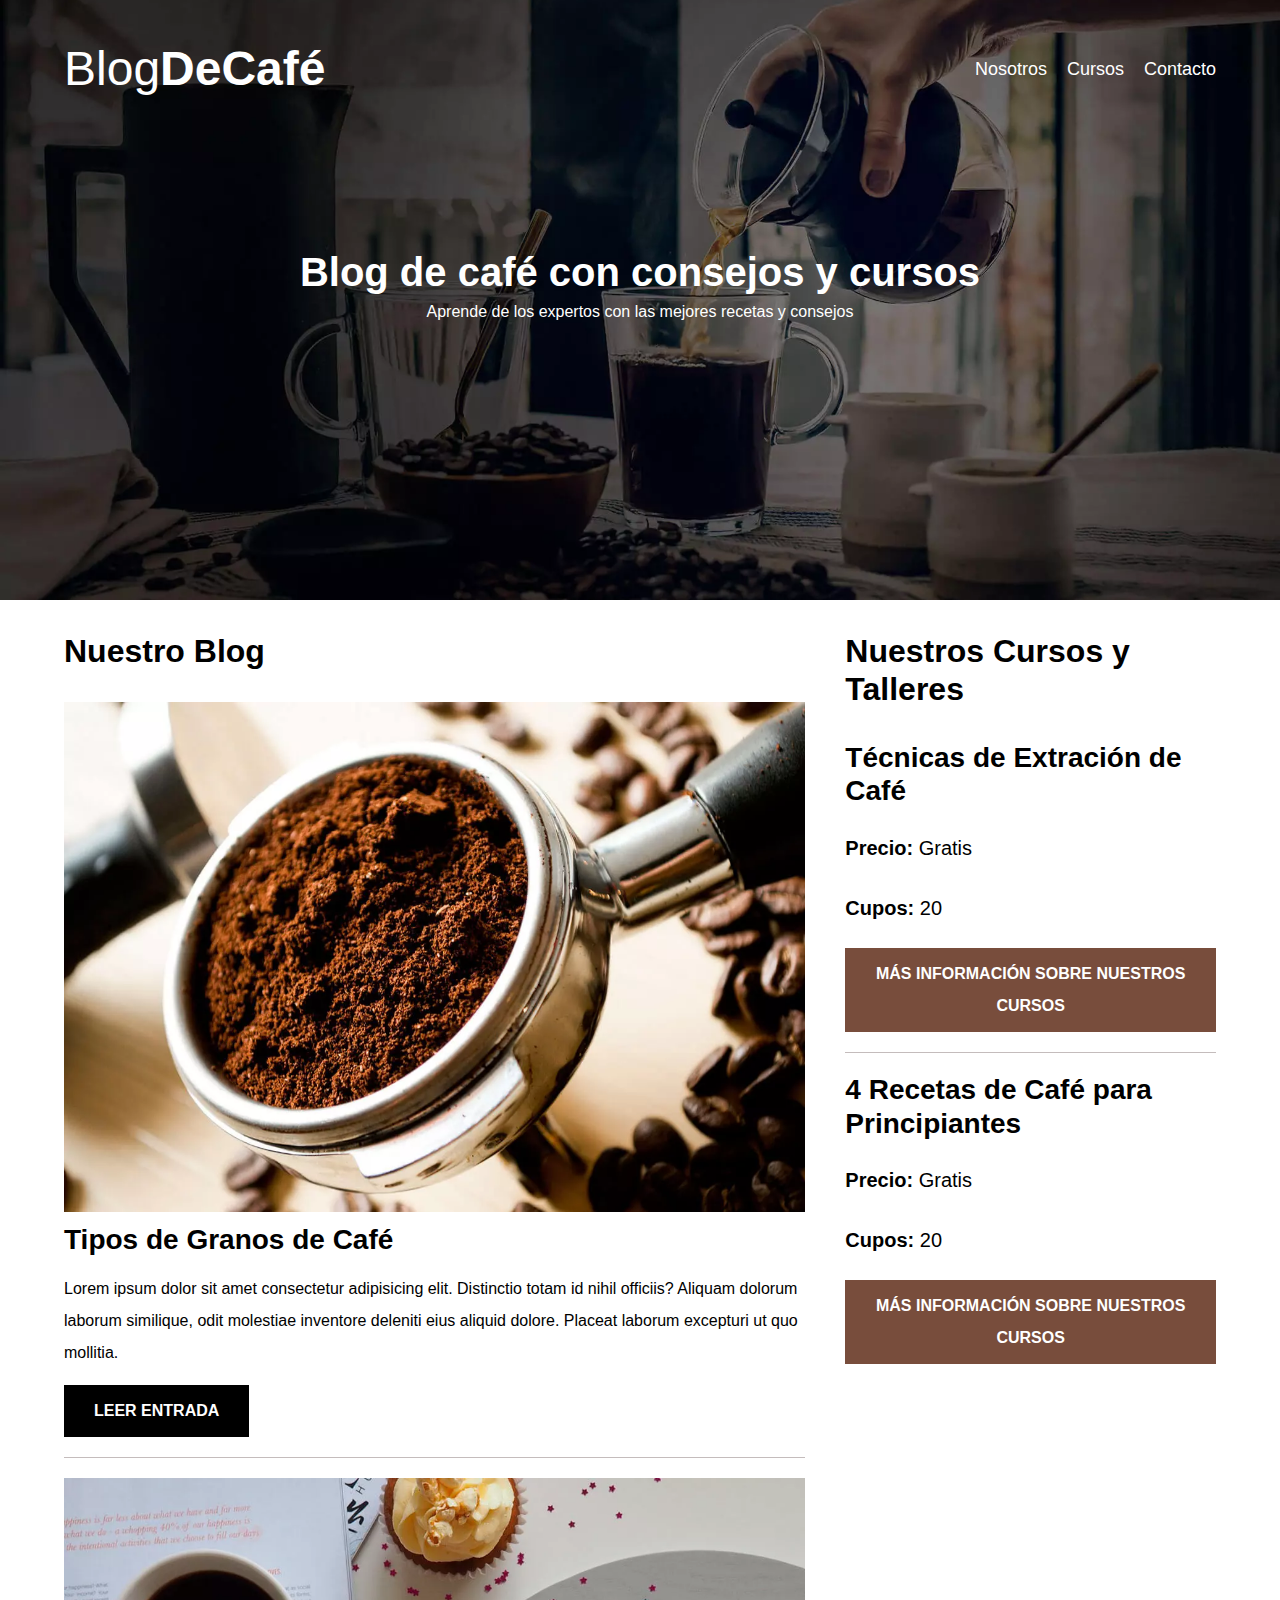
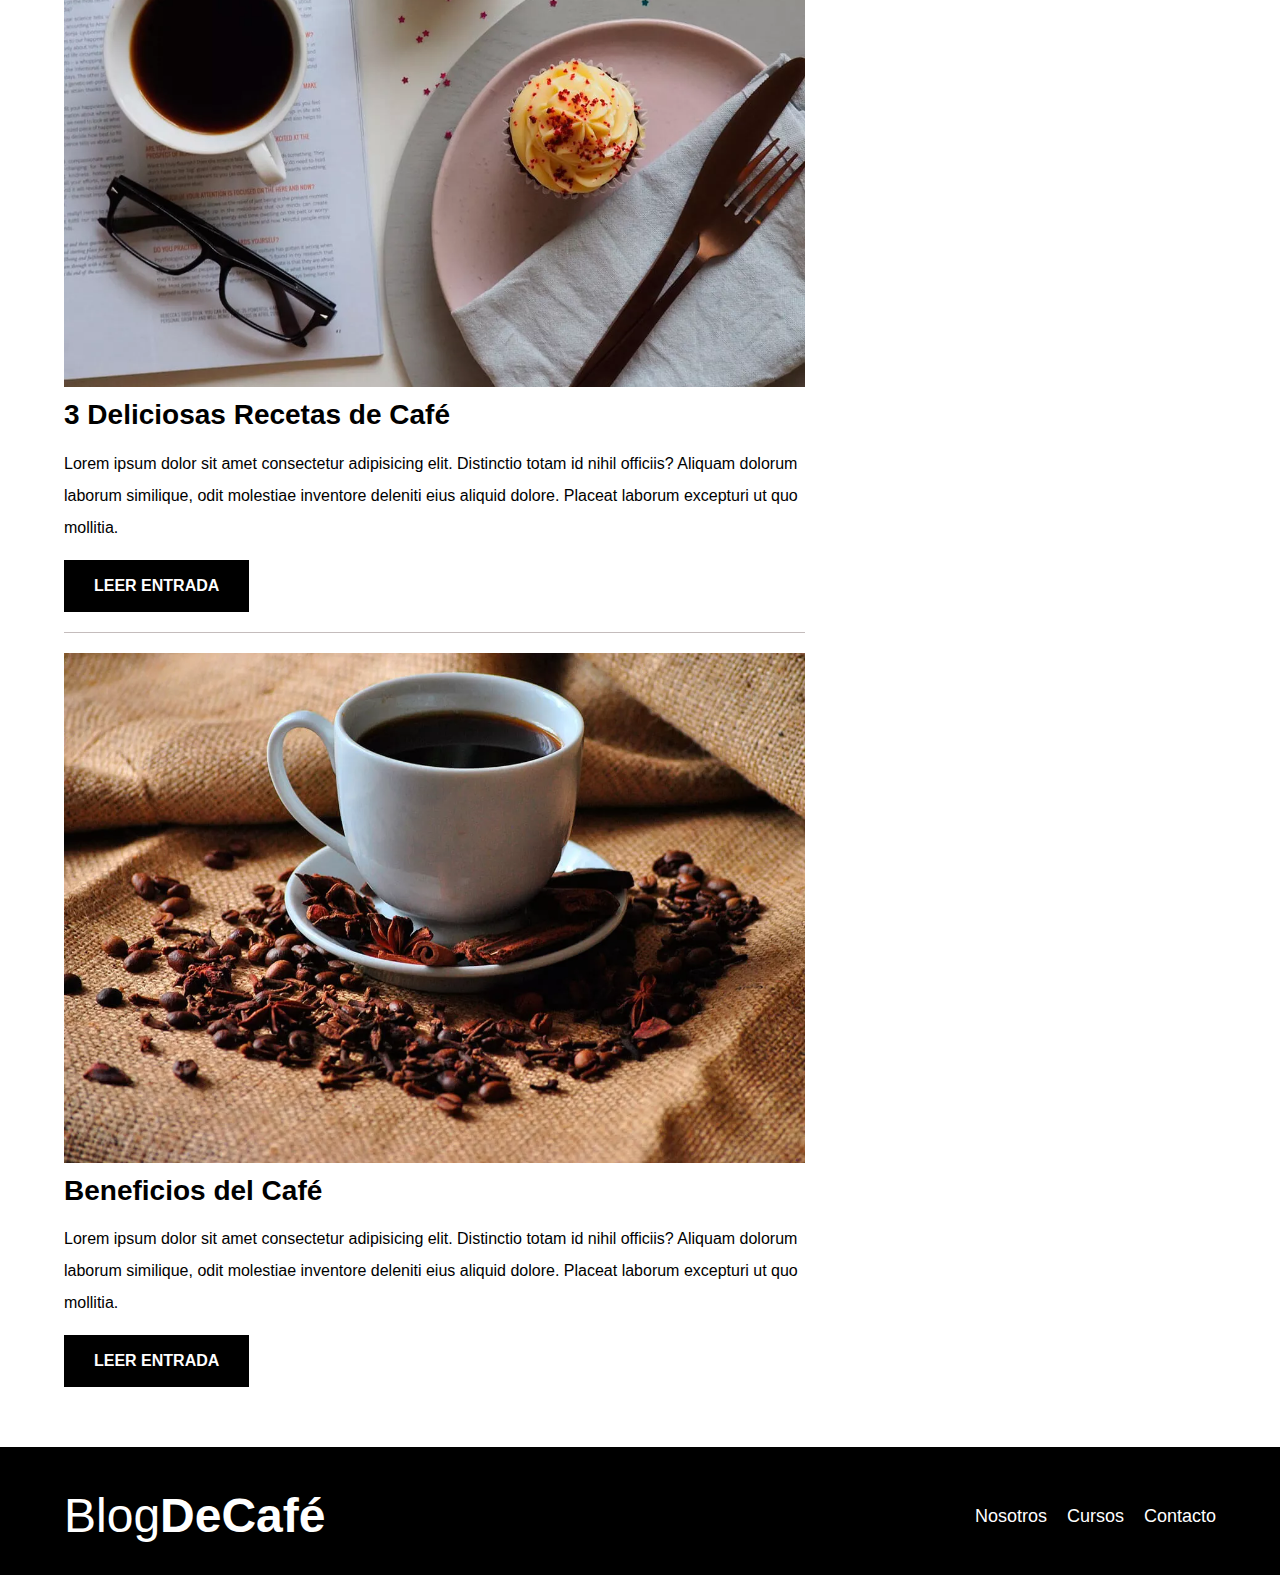
<file: index.html>
<!DOCTYPE html>
<html lang="en">
<head>
    <meta charset="UTF-8">
    <meta http-equiv="X-UA-Compatible" content="IE=edge">
    <meta name="viewport" content="width=device-width, initial-scale=1.0">
    <title>BlogDeCafé</title>
    <meta name="description" content="Página web de blog de café">

    <!-- Prefetch -->
    <link rel="Prefetch" href="nosotros.html" as="document">

    <!-- preload -->

    <link rel="preload" href="css/normalize.css" as="style">
    <link rel="stylesheet" href="css/normalize.css">

    <link rel="preload" href="https://fonts.googleapis.com/css2?family=Open+Sans&family=PT+Sans:wght@400;700&display=swap" 
    crossorigin="crossorigin" as="font">

    <link rel="preload" href="css/style.css">
    <link rel="stylesheet" href="css/style.css">

</head>
<body>
    <header class="header">

        <div class="contenedor">
            <div class="barra">
                <a class="logo" href="index.html">
                    <h1 class="logo__nombre no-margin centrar-texto">Blog<span class="logo__bold">DeCafé</span></h1>
                </a>
            

                <nav class="navegacion">
                    <a href="nosotros.html" class="navegacion__enlace">Nosotros</a>
                    <a href="cursos.html" class="navegacion__enlace">Cursos</a>
                    <a href="contacto.html" class="navegacion__enlace">Contacto</a>
                </nav>
            </div>
        </div>

        <div class="header__texto">
            <h2 class="no-margin">Blog de café con consejos y cursos</h2>
            <p class="no-margin">Aprende de los expertos con las mejores recetas y consejos</p>
        </div>
    </header>

    <div class="contenedor contenido-principal">
        <main class="blog">
            <h3>Nuestro Blog</h3>

            <article class="entrada">
                <div class="entrada__imagen">
                    <picture>
                        <source srcset="img/blog1.webp" type="image/webp">
                        <img loading="lazy" src="img/blog1.jpg" alt="Imagen blog" loading="lazy">
                    </picture>
                </div>

                <div class="entrada__contenido">
                    <h4 class="no-margin">Tipos de Granos de Café</h4>
                    <p>
                       Lorem ipsum dolor sit amet consectetur adipisicing elit. 
                       Distinctio totam id nihil officiis? Aliquam dolorum laborum similique, odit molestiae inventore deleniti eius aliquid dolore.
                       Placeat laborum excepturi ut quo mollitia.
                    </p>
                    <a href="entrada.html" class="boton boton--primario">Leer Entrada</a>

                </div>
            </article> <!-- Fin de blog 1 -->

            <article class="entrada">
                <div class="entrada__imagen">
                    <picture>
                        <source loading="lazy" srcset="img/blog2.webp" type="image/webp">
                        <img src="img/blog2.jpg" alt="Imagen blog" loading="lazy">
                    </picture>
                </div>

                <div class="entrada__contenido">
                    <h4 class="no-margin">3 Deliciosas Recetas de Café</h4>
                    <p>
                       Lorem ipsum dolor sit amet consectetur adipisicing elit. 
                       Distinctio totam id nihil officiis? Aliquam dolorum laborum similique, odit molestiae inventore deleniti eius aliquid dolore.
                       Placeat laborum excepturi ut quo mollitia.
                    </p>
                    <a href="entrada.html" class="boton boton--primario">Leer Entrada</a>

                </div>
           </article>  <!-- Fin de blog 2-->

            <article class="entrada">
                <div class="entrada__imagen">
                    <picture>
                        <source loading="lazy" srcset="img/blog3.webp" type="image/webp">
                        <img src="img/blog3.jpg" alt="Imagen blog" loading="lazy">
                    </picture>
                </div>

                <div class="entrada__contenido">
                    <h4 class="no-margin">Beneficios del Café</h4>
                    <p>
                       Lorem ipsum dolor sit amet consectetur adipisicing elit. 
                       Distinctio totam id nihil officiis? Aliquam dolorum laborum similique, odit molestiae inventore deleniti eius aliquid dolore.
                       Placeat laborum excepturi ut quo mollitia.
                    </p>
                    <a href="entrada.html" class="boton boton--primario">Leer Entrada</a>

                </div>
            </article> <!-- Fin de blog 3 -->
        </main>

        <aside class="sidebar">
            <h3>Nuestros Cursos y Talleres</h3>

            <ul class="cursos no-padding">
                <li class="widget-cursos">
                    <h4 class="no-margin">Técnicas de Extración de Café</h4>
                    <p class="widget-cursos__label">Precio:
                        <span class="widget-cursos__info">Gratis</span>
                    </p>

                    <p class="widget-cursos__label">Cupos:
                        <span class="widget-cursos__info">20</span>
                    </p>
                    <a href="entrada.html" class="boton boton--secundario">Más información sobre Nuestros Cursos</a>
                </li>

                <li class="widget-cursos">
                    <h4 class="no-margin">4 Recetas de Café para Principiantes</h4>
                    <p class="widget-cursos__label">Precio:
                        <span class="widget-cursos__info">Gratis</span>
                    </p>
                    
                    <p class="widget-cursos__label">Cupos:
                        <span class="widget-cursos__info">20</span>
                    </p>
                    <a href="entrada.html" class="boton boton--secundario">Más información sobre Nuestros Cursos</a>
                </li>
            </ul>
        </aside>
    </div>

    <footer class="footer">
        <div class="contenedor">
            <div class="barra">
                <a class="logo" href="index.html">
                    <h1 class="logo__nombre no-margin centrar-texto">Blog<span class="logo__bold">DeCafé</span></h1>
                </a>
            

                <nav class="navegacion">
                    <a href="nosotros.html" class="navegacion__enlace">Nosotros</a>
                    <a href="cursos.html" class="navegacion__enlace">Cursos</a>
                    <a href="contacto.html" class="navegacion__enlace">Contacto</a>
                </nav>
            </div>
        </div>
    </footer>

    <script src="js/modernizr.js"></script>
    
</body>
</html>
</file>
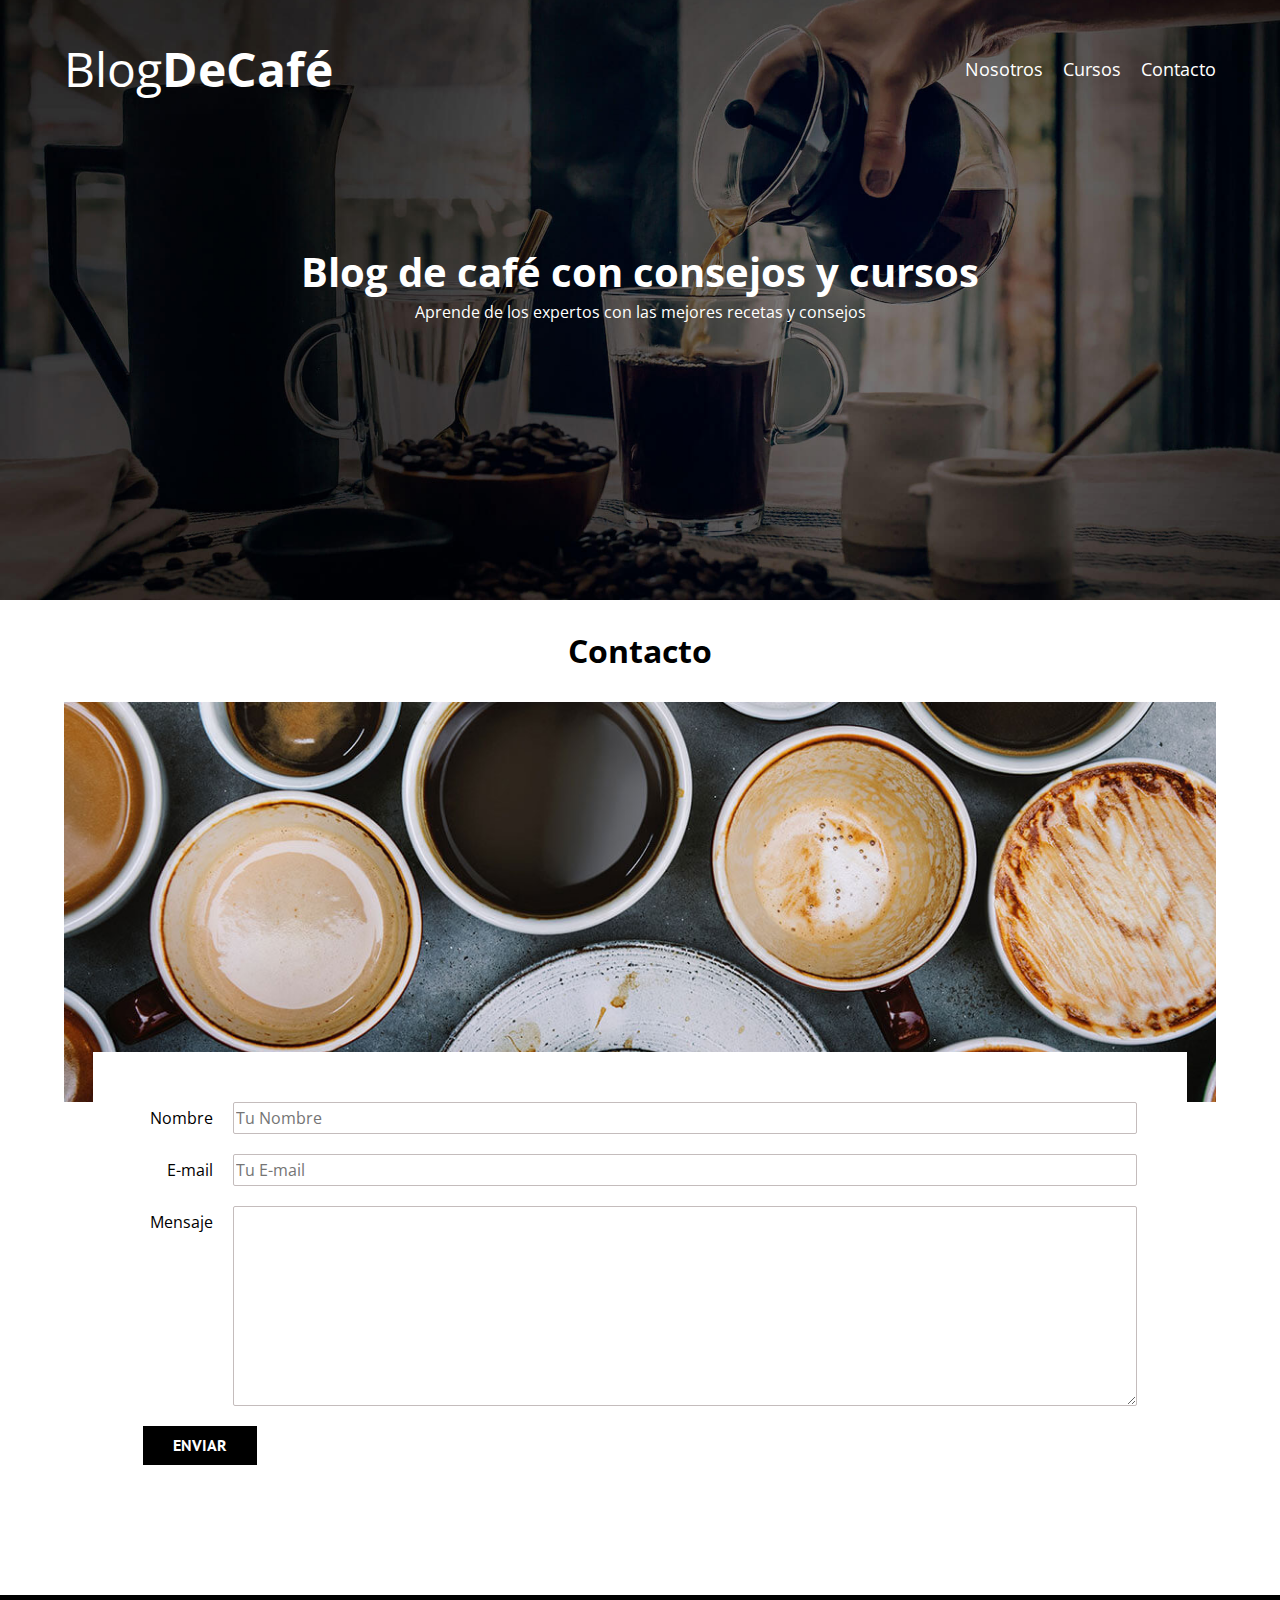
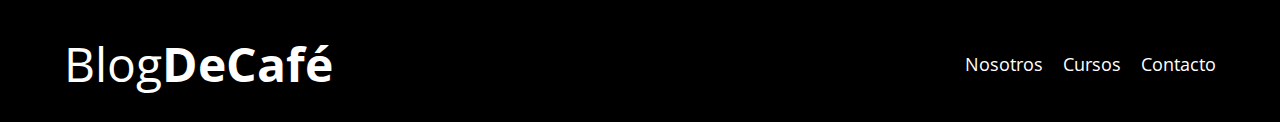
<file: contacto.html>
<!DOCTYPE html>
<html lang="en">
<head>
    <meta charset="UTF-8">
    <meta http-equiv="X-UA-Compatible" content="IE=edge">
    <meta name="viewport" content="width=device-width, initial-scale=1.0">
    <title>BlogDeCafé</title>
    <link rel="stylesheet" href="css/normalize.css">
    <link href="https://fonts.googleapis.com/css2?family=Open+Sans&family=PT+Sans:wght@400;700&display=swap" rel="stylesheet">
    <link rel="stylesheet" href="css/style.css">
</head>
<body>
    <header class="header">

        <div class="contenedor">
            <div class="barra">
                <a class="logo" href="index.html">
                    <h1 class="logo__nombre no-margin centrar-texto">Blog<span class="logo__bold">DeCafé</span></h1>
                </a>
            

                <nav class="navegacion">
                    <a href="nosotros.html" class="navegacion__enlace">Nosotros</a>
                    <a href="cursos.html" class="navegacion__enlace">Cursos</a>
                    <a href="contacto.html" class="navegacion__enlace">Contacto</a>
                </nav>
            </div>
        </div>

        <div class="header__texto">
            <h2 class="no-margin">Blog de café con consejos y cursos</h2>
            <p class="no-margin">Aprende de los expertos con las mejores recetas y consejos</p>
        </div>
    </header>

    <main class="contenedor">
        <h3 class="centrar-texto">Contacto</h3>

        <div class="contacto-bg"></div>

        <form class="formulario">
            <div class="campo">
                <label class="campo__label"  for="nombre">Nombre</label>
                <input class="campo__field" type="text" placeholder="Tu Nombre" id="nombre">
            </div>

            <div class="campo">
                <label class="campo__label" for="email">E-mail</label>
                <input class="campo__field" type="email" placeholder="Tu E-mail" id="email">
            </div>

            <div class="campo">
                <label class="campo__label" for="mensaje">Mensaje</label>
                <textarea class="campo__field campo__field--textarea" id="mensaje"></textarea>
            </div>

            <div class="campo">
                <input type="submit" value="Enviar" class="boton boton--primario">
            </div>
        </form>
        
    </main>

    <footer class="footer">
        <div class="contenedor">
            <div class="barra">
                <a class="logo" href="index.html">
                    <h1 class="logo__nombre no-margin centrar-texto">Blog<span class="logo__bold">DeCafé</span></h1>
                </a>
            

                <nav class="navegacion">
                    <a href="nosotros.html" class="navegacion__enlace">Nosotros</a>
                    <a href="cursos.html" class="navegacion__enlace">Cursos</a>
                    <a href="contacto.html" class="navegacion__enlace">Contacto</a>
                </nav>
            </div>
        </div>
    </footer>

</body>
</html>
</file>
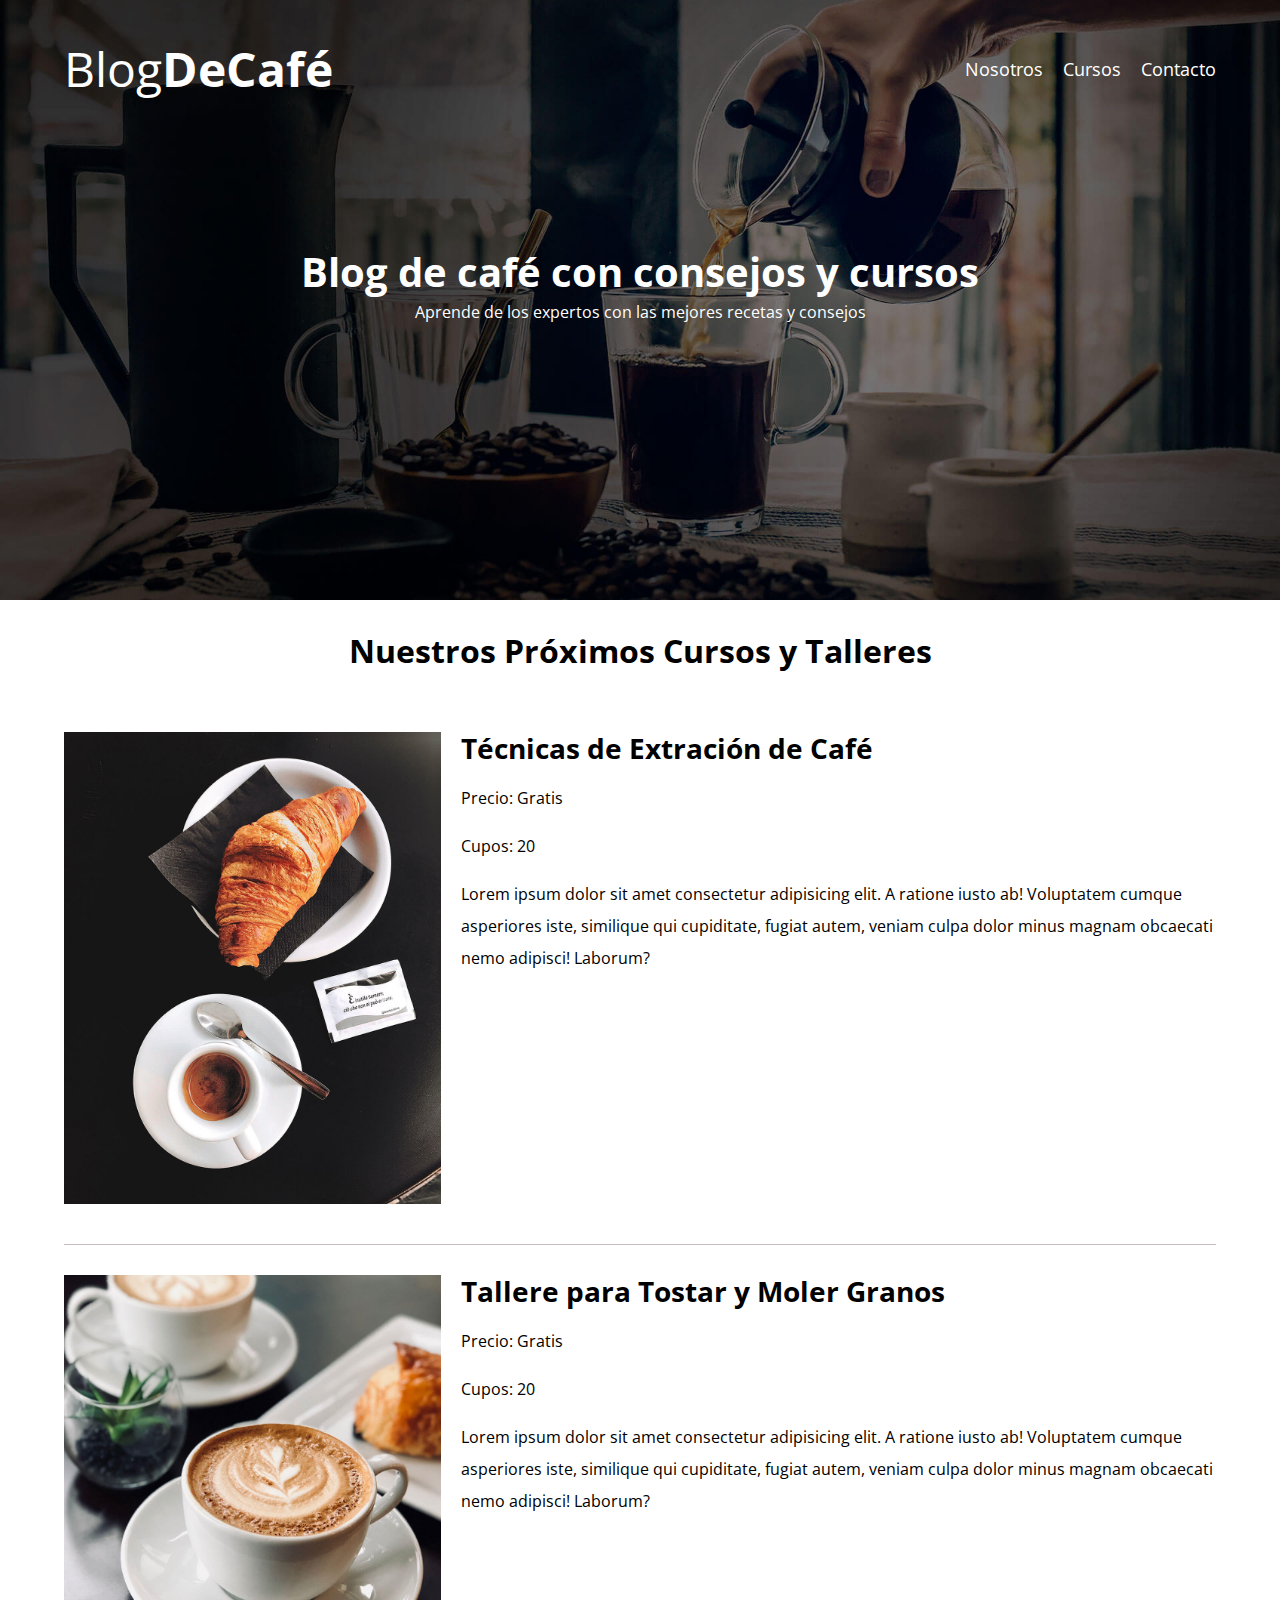
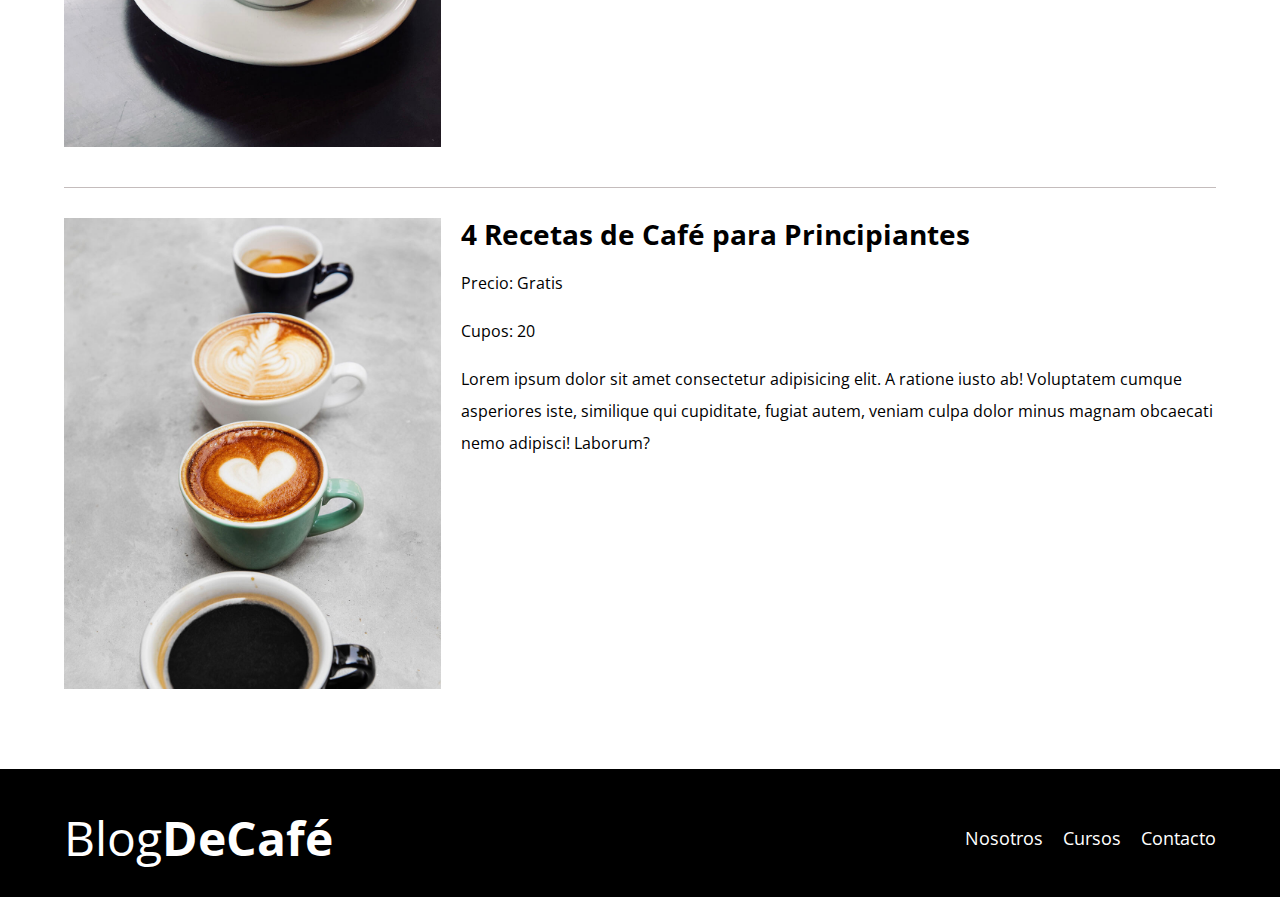
<file: cursos.html>
<!DOCTYPE html>
<html lang="en">
<head>
    <meta charset="UTF-8">
    <meta http-equiv="X-UA-Compatible" content="IE=edge">
    <meta name="viewport" content="width=device-width, initial-scale=1.0">
    <title>BlogDeCafé</title>
    <link rel="stylesheet" href="css/normalize.css">
    <link href="https://fonts.googleapis.com/css2?family=Open+Sans&family=PT+Sans:wght@400;700&display=swap" rel="stylesheet">
    <link rel="stylesheet" href="css/style.css">
</head>
<body>
    <header class="header">

        <div class="contenedor">
            <div class="barra">
                <a class="logo" href="index.html">
                    <h1 class="logo__nombre no-margin centrar-texto">Blog<span class="logo__bold">DeCafé</span></h1>
                </a>
            

                <nav class="navegacion">
                    <a href="nosotros.html" class="navegacion__enlace">Nosotros</a>
                    <a href="cursos.html" class="navegacion__enlace">Cursos</a>
                    <a href="contacto.html" class="navegacion__enlace">Contacto</a>
                </nav>
            </div>
        </div>

        <div class="header__texto">
            <h2 class="no-margin">Blog de café con consejos y cursos</h2>
            <p class="no-margin">Aprende de los expertos con las mejores recetas y consejos</p>
        </div>
    </header>

    <main class="contenedor">
        <h3 class="centrar-texto">Nuestros Próximos Cursos y Talleres</h3>
        
        <div class="curso">
            <div class="curso__imagen">
                <img src="img/curso1.jpg" alt="Imagen del Curso 1">
            </div>

            <div class="curso__informacion">
                <h4 class="no-margin">Técnicas de Extración de Café</h4>

                <p class="widget-curso__label">Precio:
                    <span class="widget-curso__info">Gratis</span>
                </p>

                <p class="widget-curso__label">Cupos:
                    <span class="widget-curso__info">20</span>
                </p>

                <p class="curso__descripcion">
                    Lorem ipsum dolor sit amet consectetur adipisicing elit. A ratione iusto ab! 
                    Voluptatem cumque asperiores iste, similique qui cupiditate, fugiat autem,
                    veniam culpa dolor minus magnam obcaecati nemo adipisci! Laborum?
                </p>
            </div> <!-- curso info -->
        </div> <!-- fin curso -->

        <div class="curso">
            <div class="curso__imagen">
                <img src="img/curso2.jpg" alt="Imagen del Curso 1">
            </div>

            <div class="curso__informacion">
                <h4 class="no-margin">Tallere para Tostar y Moler Granos</h4>

                <p class="widget-curso__label">Precio:
                    <span class="widget-curso__info">Gratis</span>
                </p>

                <p class="widget-curso__label">Cupos:
                    <span class="widget-curso__info">20</span>
                </p>

                <p class="curso__descripcion">
                    Lorem ipsum dolor sit amet consectetur adipisicing elit. A ratione iusto ab! 
                    Voluptatem cumque asperiores iste, similique qui cupiditate, fugiat autem,
                    veniam culpa dolor minus magnam obcaecati nemo adipisci! Laborum?
                </p>
            </div> <!-- curso info -->
        </div> <!-- fin curso -->

        <div class="curso">
            <div class="curso__imagen">
                <img src="img/curso3.jpg" alt="Imagen del Curso 1">
            </div>

            <div class="curso__informacion">
                <h4 class="no-margin">4 Recetas de Café para Principiantes</h4>

                <p class="widget-curso__label">Precio:
                    <span class="widget-curso__info">Gratis</span>
                </p>

                <p class="widget-curso__label">Cupos:
                    <span class="widget-curso__info">20</span>
                </p>

                <p class="curso__descripcion">
                    Lorem ipsum dolor sit amet consectetur adipisicing elit. A ratione iusto ab! 
                    Voluptatem cumque asperiores iste, similique qui cupiditate, fugiat autem,
                    veniam culpa dolor minus magnam obcaecati nemo adipisci! Laborum?
                </p>
            </div> <!-- curso info -->
        </div> <!-- fin curso -->
        
    </main>

    <footer class="footer">
        <div class="contenedor">
            <div class="barra">
                <a class="logo" href="index.html">
                    <h1 class="logo__nombre no-margin centrar-texto">Blog<span class="logo__bold">DeCafé</span></h1>
                </a>
            

                <nav class="navegacion">
                    <a href="nosotros.html" class="navegacion__enlace">Nosotros</a>
                    <a href="cursos.html" class="navegacion__enlace">Cursos</a>
                    <a href="contacto.html" class="navegacion__enlace">Contacto</a>
                </nav>
            </div>
        </div>
    </footer>

</body>
</html>
</file>
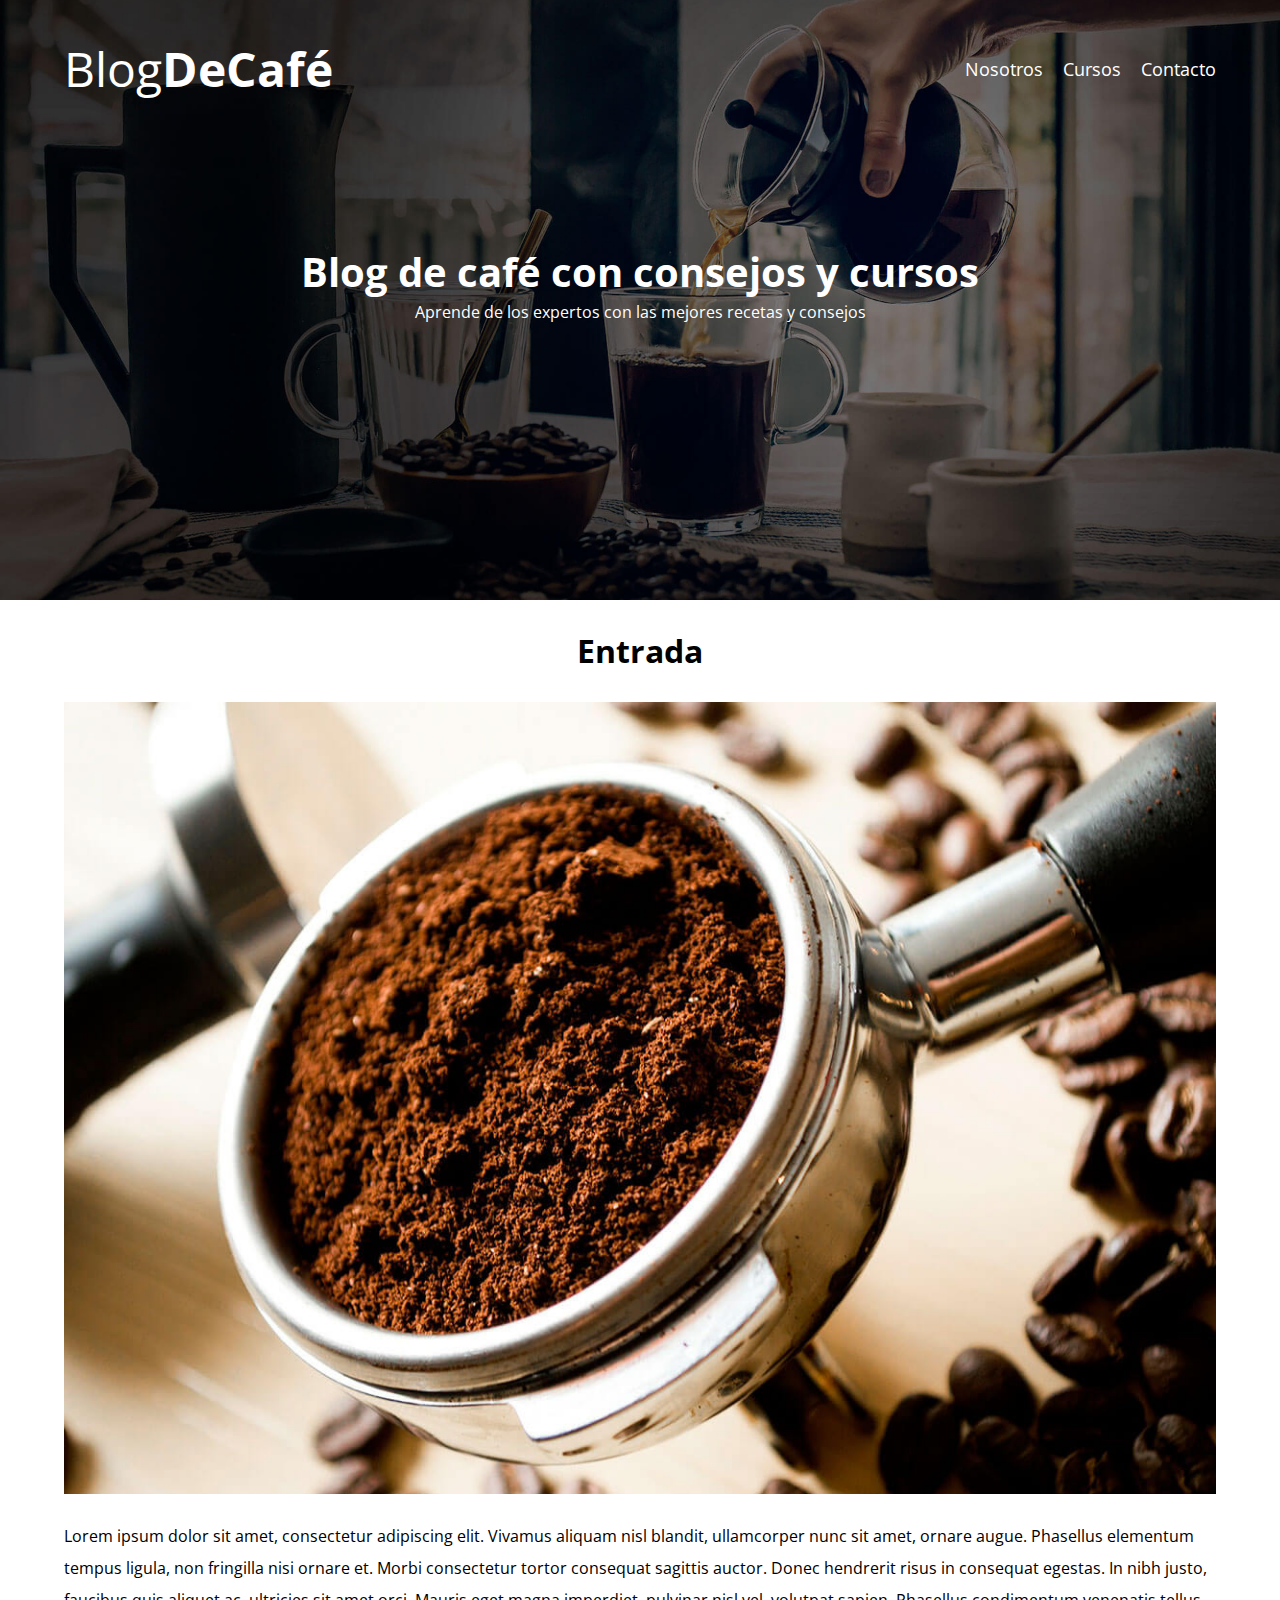
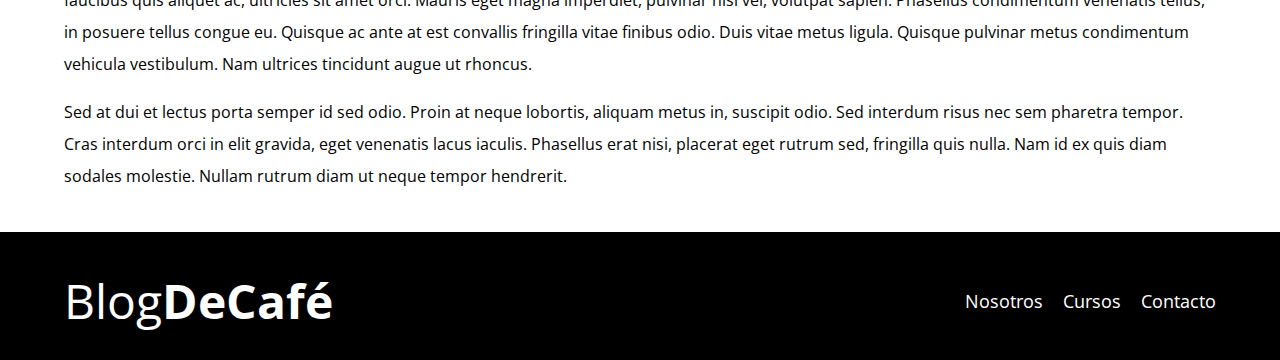
<file: entrada.html>
<!DOCTYPE html>
<html lang="en">
<head>
    <meta charset="UTF-8">
    <meta http-equiv="X-UA-Compatible" content="IE=edge">
    <meta name="viewport" content="width=device-width, initial-scale=1.0">
    <title>BlogDeCafé</title>
    <link rel="stylesheet" href="css/normalize.css">
    <link href="https://fonts.googleapis.com/css2?family=Open+Sans&family=PT+Sans:wght@400;700&display=swap" rel="stylesheet">
    <link rel="stylesheet" href="css/style.css">
</head>
<body>
    <header class="header">

        <div class="contenedor">
            <div class="barra">
                <a class="logo" href="index.html">
                    <h1 class="logo__nombre no-margin centrar-texto">Blog<span class="logo__bold">DeCafé</span></h1>
                </a>
            

                <nav class="navegacion">
                    <a href="nosotros.html" class="navegacion__enlace">Nosotros</a>
                    <a href="cursos.html" class="navegacion__enlace">Cursos</a>
                    <a href="contacto.html" class="navegacion__enlace">Contacto</a>
                </nav>
            </div>
        </div>

        <div class="header__texto">
            <h2 class="no-margin">Blog de café con consejos y cursos</h2>
            <p class="no-margin">Aprende de los expertos con las mejores recetas y consejos</p>
        </div>
    </header>

    <main class="contenedor">
       <h3 class="centrar-texto">Entrada</h3>

       <img src="img/blog1.jpg" alt="Imagen del blog">
       <p>
            Lorem ipsum dolor sit amet, consectetur adipiscing elit. 
            Vivamus aliquam nisl blandit, ullamcorper nunc sit amet, ornare augue. Phasellus elementum tempus ligula, non fringilla nisi ornare et. 
            Morbi consectetur tortor consequat sagittis auctor. Donec hendrerit risus in consequat egestas. In nibh justo, faucibus quis aliquet ac, ultricies sit amet orci. Mauris eget magna imperdiet, pulvinar nisl vel, volutpat sapien. 
            Phasellus condimentum venenatis tellus, in posuere tellus congue eu. Quisque ac ante at est convallis fringilla vitae finibus odio. Duis vitae metus ligula. Quisque pulvinar metus condimentum vehicula vestibulum. Nam ultrices tincidunt augue ut rhoncus.
        </p>
        <p>
            Sed at dui et lectus porta semper id sed odio. Proin at neque lobortis, aliquam metus in, suscipit odio. 
            Sed interdum risus nec sem pharetra tempor. Cras interdum orci in elit gravida, eget venenatis lacus iaculis. 
            Phasellus erat nisi, placerat eget rutrum sed, fringilla quis nulla. Nam id ex quis diam sodales molestie. Nullam rutrum diam ut neque tempor hendrerit. 
        </p>
    </main>

    <footer class="footer">
        <div class="contenedor">
            <div class="barra">
                <a class="logo" href="index.html">
                    <h1 class="logo__nombre no-margin centrar-texto">Blog<span class="logo__bold">DeCafé</span></h1>
                </a>
            

                <nav class="navegacion">
                    <a href="nosotros.html" class="navegacion__enlace">Nosotros</a>
                    <a href="cursos.html" class="navegacion__enlace">Cursos</a>
                    <a href="contacto.html" class="navegacion__enlace">Contacto</a>
                </nav>
            </div>
        </div>
    </footer>

</body>
</html>
</file>
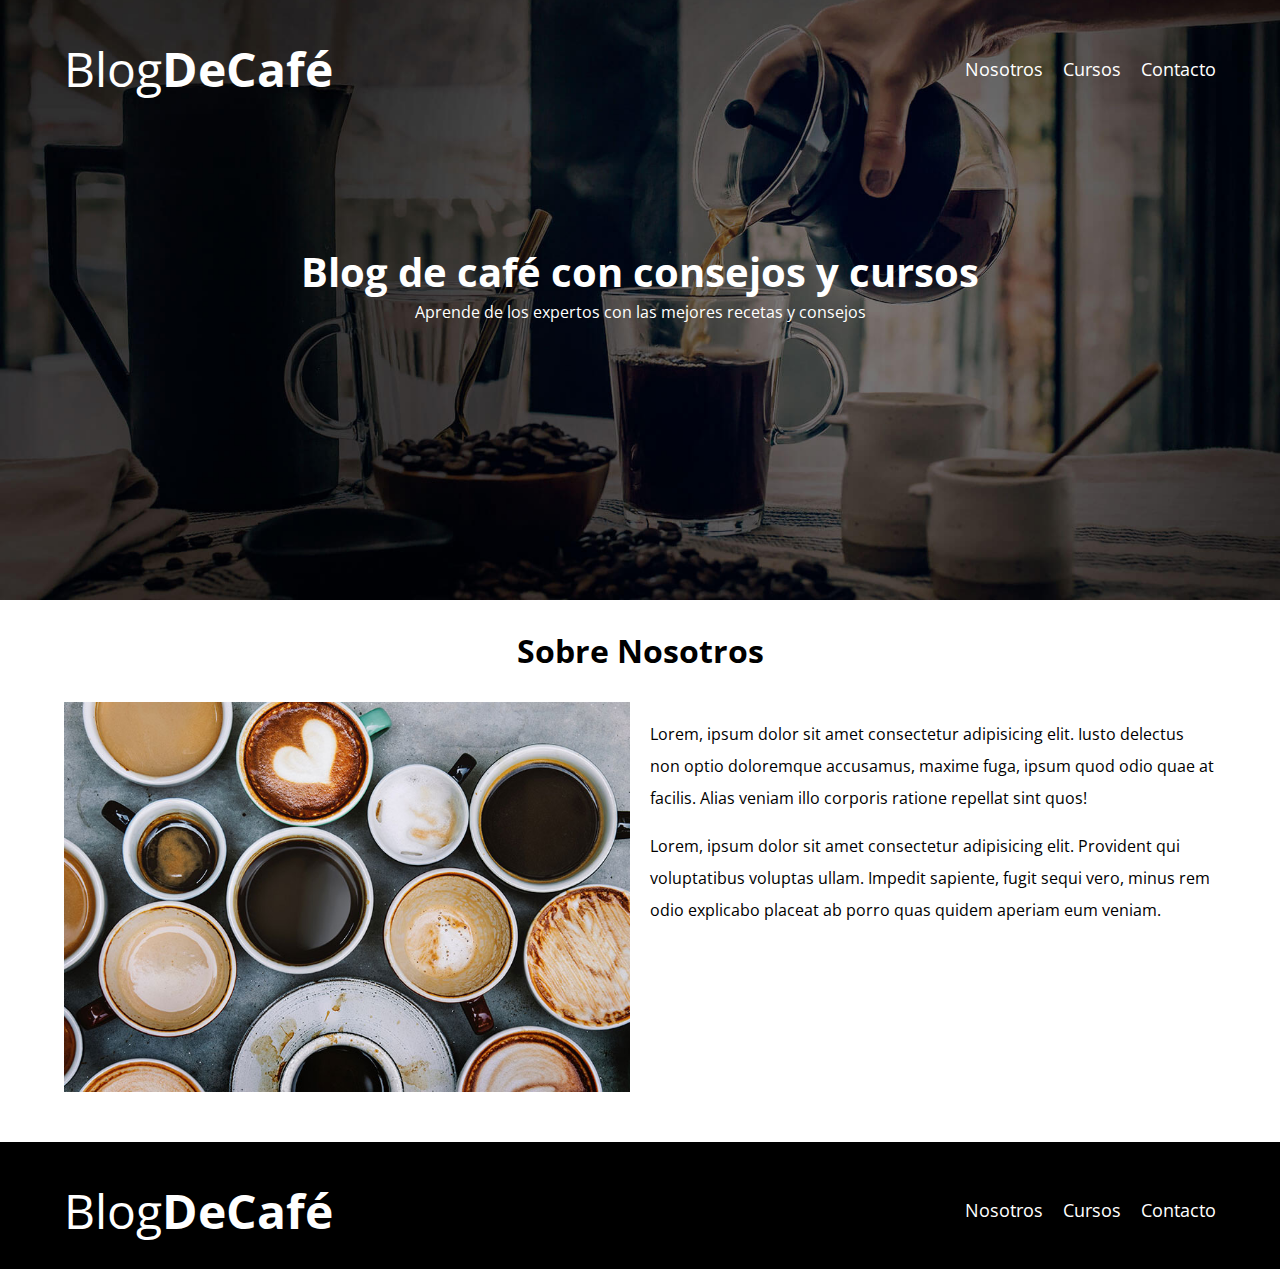
<file: nosotros.html>
<!DOCTYPE html>
<html lang="en">
<head>
    <meta charset="UTF-8">
    <meta http-equiv="X-UA-Compatible" content="IE=edge">
    <meta name="viewport" content="width=device-width, initial-scale=1.0">
    <title>BlogDeCafé</title>
    <link rel="stylesheet" href="css/normalize.css">
    <link href="https://fonts.googleapis.com/css2?family=Open+Sans&family=PT+Sans:wght@400;700&display=swap" rel="stylesheet">
    <link rel="stylesheet" href="css/style.css">
</head>
<body>
    <header class="header">

        <div class="contenedor">
            <div class="barra">
                <a class="logo" href="index.html">
                    <h1 class="logo__nombre no-margin centrar-texto">Blog<span class="logo__bold">DeCafé</span></h1>
                </a>
            

                <nav class="navegacion">
                    <a href="nosotros.html" class="navegacion__enlace">Nosotros</a>
                    <a href="cursos.html" class="navegacion__enlace">Cursos</a>
                    <a href="contacto.html" class="navegacion__enlace">Contacto</a>
                </nav>
            </div>
        </div>

        <div class="header__texto">
            <h2 class="no-margin">Blog de café con consejos y cursos</h2>
            <p class="no-margin">Aprende de los expertos con las mejores recetas y consejos</p>
        </div>
    </header>

    <main class="contenedor">
        <h3 class="centrar-texto">Sobre Nosotros</h3>
        
        <div class="sobre-nosotros">
            <div class="sobre-nosotros__imagen">
                <img src="img/nosotros.jpg" alt="Sobre Nosotros">
            </div>
            
            <div class="sobre-nosotros__texto">
                <p>Lorem, ipsum dolor sit amet consectetur adipisicing elit.
                    Iusto delectus non optio doloremque accusamus, maxime fuga, ipsum quod odio quae at facilis.
                    Alias veniam illo corporis ratione repellat sint quos!  
                </p>

                <p>
                    Lorem, ipsum dolor sit amet consectetur adipisicing elit.
                    Provident qui voluptatibus voluptas ullam. 
                    Impedit sapiente, fugit sequi vero,
                     minus rem odio explicabo placeat ab porro quas quidem aperiam eum veniam.
                </p>
            </div>
        </div>
    </main>

    <footer class="footer">
        <div class="contenedor">
            <div class="barra">
                <a class="logo" href="index.html">
                    <h1 class="logo__nombre no-margin centrar-texto">Blog<span class="logo__bold">DeCafé</span></h1>
                </a>
            

                <nav class="navegacion">
                    <a href="nosotros.html" class="navegacion__enlace">Nosotros</a>
                    <a href="cursos.html" class="navegacion__enlace">Cursos</a>
                    <a href="contacto.html" class="navegacion__enlace">Contacto</a>
                </nav>
            </div>
        </div>
    </footer>

</body>
</html>
</file>
<file: css/style.css>
:root {
    --fuenteHeading: 'PT Sans', sans-serif;
    --funeteParrafos: 'Open Sans', sans-serif;

    --primario: #784d3c;
    --gris: #c4bcbc;
    --blanco: #ffffff;
    --negro: #000000;

}

html{
    box-sizing: border-box;
    font-size: 62.5%;
}
*,*:before,*:after{
    box-sizing: inherit;
}

body{
    font-family: var(--funeteParrafos);
    font-size: 1.6rem;
    line-height: 2;
}

/* Globales */

.contenedor{
    max-width: 120rem;
    width: 90%;
    margin: 0 auto;
}

a{
    text-decoration: none;
}

h1,h2,h3,h4{
    font-variant: var(--fuenteHeading);
    line-height: 1.2;
}

h1{
    font-size: 4.8rem;
}
h2{
    font-size: 4rem;
}
h3{
    font-size: 3.2rem;
}
h4{
    font-size: 2.8rem;
}

img{
    max-width: 100%;
}

/* Utilidades */

.no-margin{
    margin: 0;
}
.no-padding{
    padding: 0;
}
.centrar-texto{
    text-align: center;
}

/* Header */

.webp .header{
    background-image: url(../img/banner.webp);
}
.no-wepb .header{
    background-image: url(../img/banner.jpg);
}

.header{
    background-image: url(../img/banner.jpg);
    height: 60rem;
    background-size: cover;
    background-repeat: no-repeat;
    background-position: center center;
}

.header__texto{
    text-align: center;
    color: var(--blanco);
    margin-top: 5rem;
}
@media (min-width:768px){
    .header__texto{
        margin-top: 15rem;
    }
}

.barra{
    padding-top: 4rem;
}

@media (min-width:768px){
    .barra{
        display: flex;
        justify-content: space-between;
        align-items: center;
    }
}

.logo{
    color: var(--blanco);
}
.logo__nombre{
    font-weight: 400;
}
.logo__bold{
    font-weight: 700;
}

@media (min-width:768px){
    .navegacion{
        display: flex;
        gap: 2rem;
    }
}

.navegacion__enlace{
    display: block;
    text-align: center;
    font-size: 1.8rem;
    color: var(--blanco);
}

/* Blog */

@media (min-width:768px){
    .contenido-principal{
        display: grid;
        grid-template-columns: 2fr 1fr;
        column-gap: 4rem;
    }
}

.entrada{
    border-bottom: 1px solid var(--gris) ;
    margin-bottom: 2rem;
}

.entrada:last-of-type{
    border: none;
    margin-bottom:0;
}

.boton{
    display: block;
    font-family: var(--fuenteHeading);
    color: var(--blanco);
    text-align: center;
    padding: 1rem 3rem;
    text-transform: uppercase;
    font-weight: 700;
    margin-bottom: 2rem;
    border: none;

}
@media (min-width:768px){
    .boton{
        display: inline-block;
    }
}

.boton:hover{
    cursor: pointer;
}

.boton--primario{
    background-color: var(--negro);
}

/* sidebar */

.boton--secundario{
    background-color: var(--primario);
}

.cursos{
   list-style: none; 
}

.widget-cursos{
    border-bottom: 1px solid var(--gris);
    margin-bottom: 2rem;
}
.widget-cursos:last-of-type{
    border: none;
    margin-bottom: 0;
}


.widget-cursos__label,
.cursos__label{
    font-family: var(--fuenteHeading);
    font-weight: 700;
}

.widget-cursos__info{
    font-weight: 400;
}

.widget-cursos__label,
.widget-cursos__info{
    font-size: 2rem;
}

/* Footer */

.footer{
    background-color: var(--negro);
    padding-bottom: 3rem;
    margin-top: 4rem;
}

/* Sobre Nosotros */

@media (min-width:768px){
    .sobre-nosotros{
        display: grid;
        grid-template-columns: repeat(2 , 1fr);
        column-gap: 2rem;
    }
}

/* Cursos */

.curso{
    padding: 3rem 0 ;
    border-bottom: 1px solid var(--gris);
}

@media (min-width:768px){
    .curso{
        display: grid;
        grid-template-columns: 1fr 2fr;
        column-gap: 2rem;
    }
}

.curso:last-of-type{
    border: none;
}

/* contacto */

.contacto-bg{
    background-image: url(../img/contacto.jpg);
    height: 40rem;
    background-size: cover;
    background-repeat: no-repeat;
}

.formulario{
    background-color: var(--blanco);
    margin: -5rem auto 0 auto;
    width: 95%;
    padding: 5rem;
}

.campo{
    display: flex;
    margin-bottom: 2rem;
}

.campo__label{
    flex: 0 0 9rem;
    text-align: right;
    padding-right: 2rem;
}

.campo__field{
    flex: 1;
    border: 1px solid var(--gris);
    border-radius: .2rem;
    
}

.campo__field--textarea{
    height: 20rem;
}
</file>
